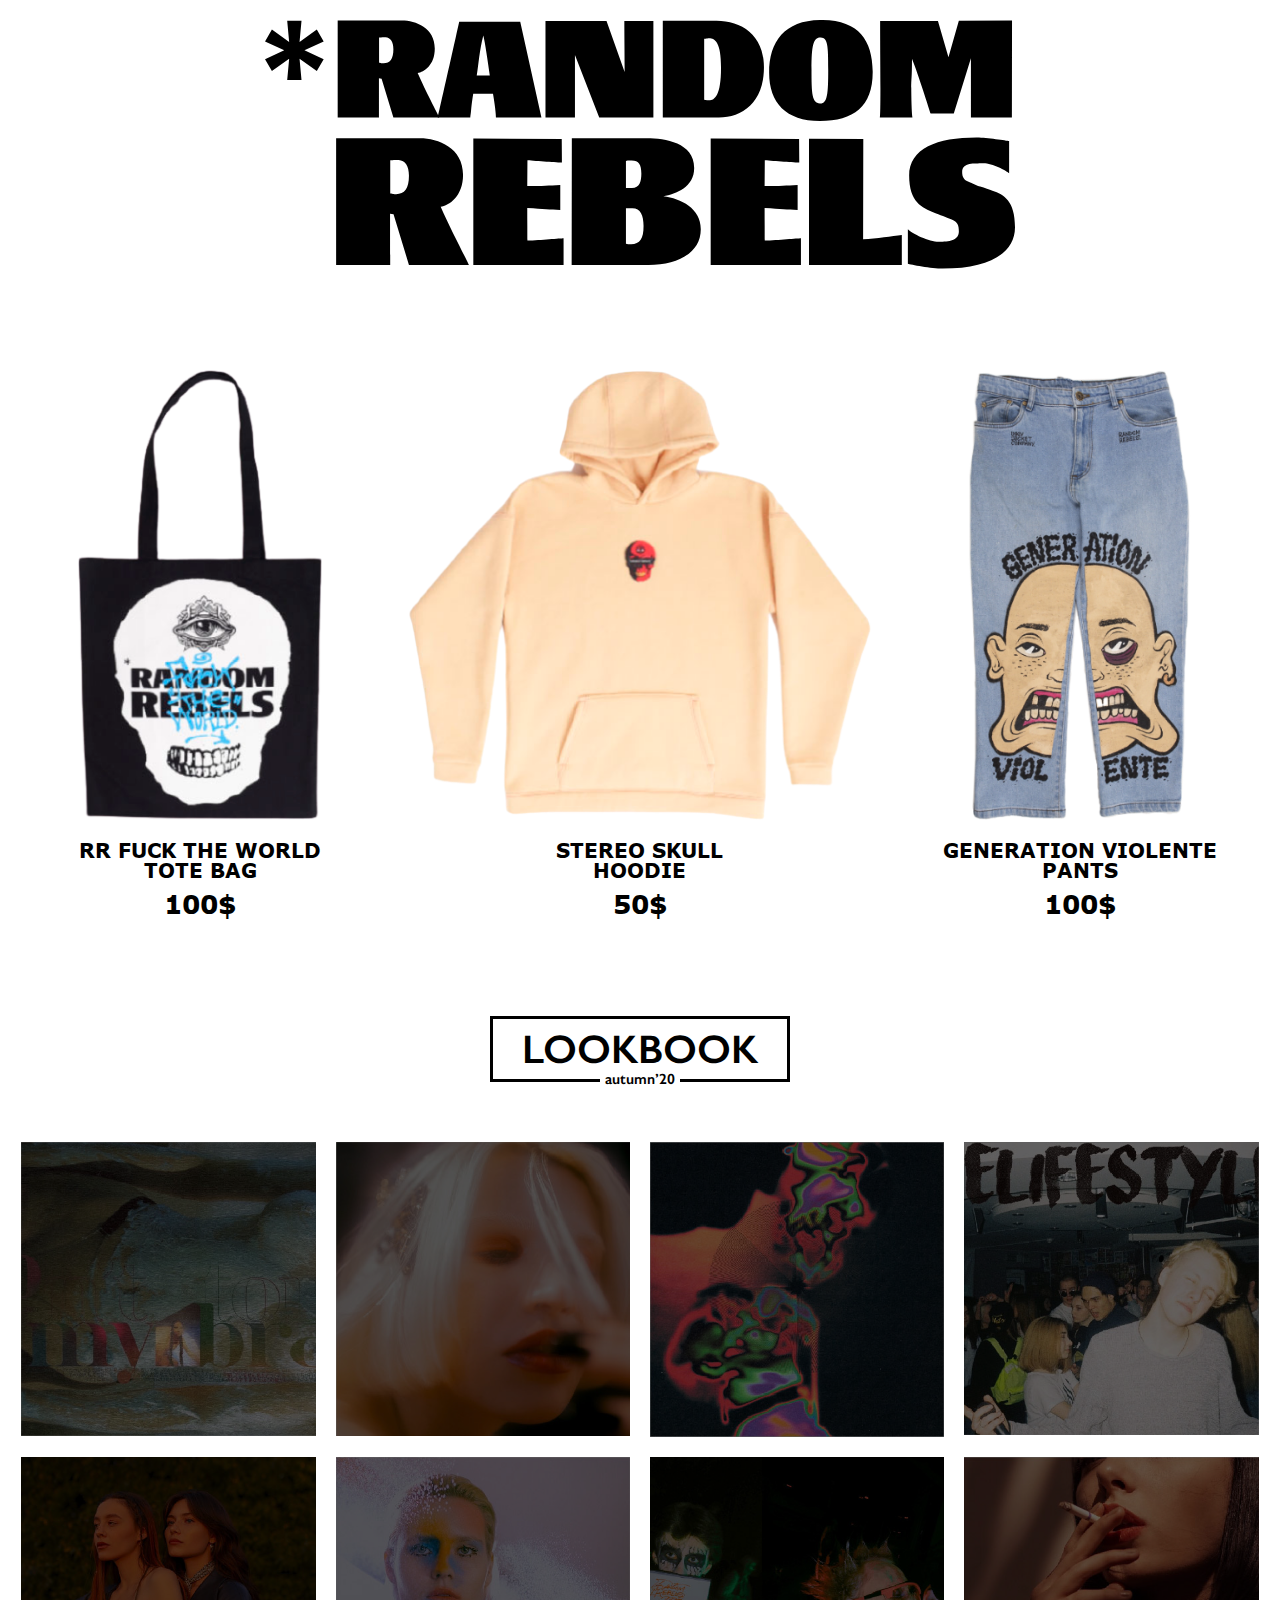
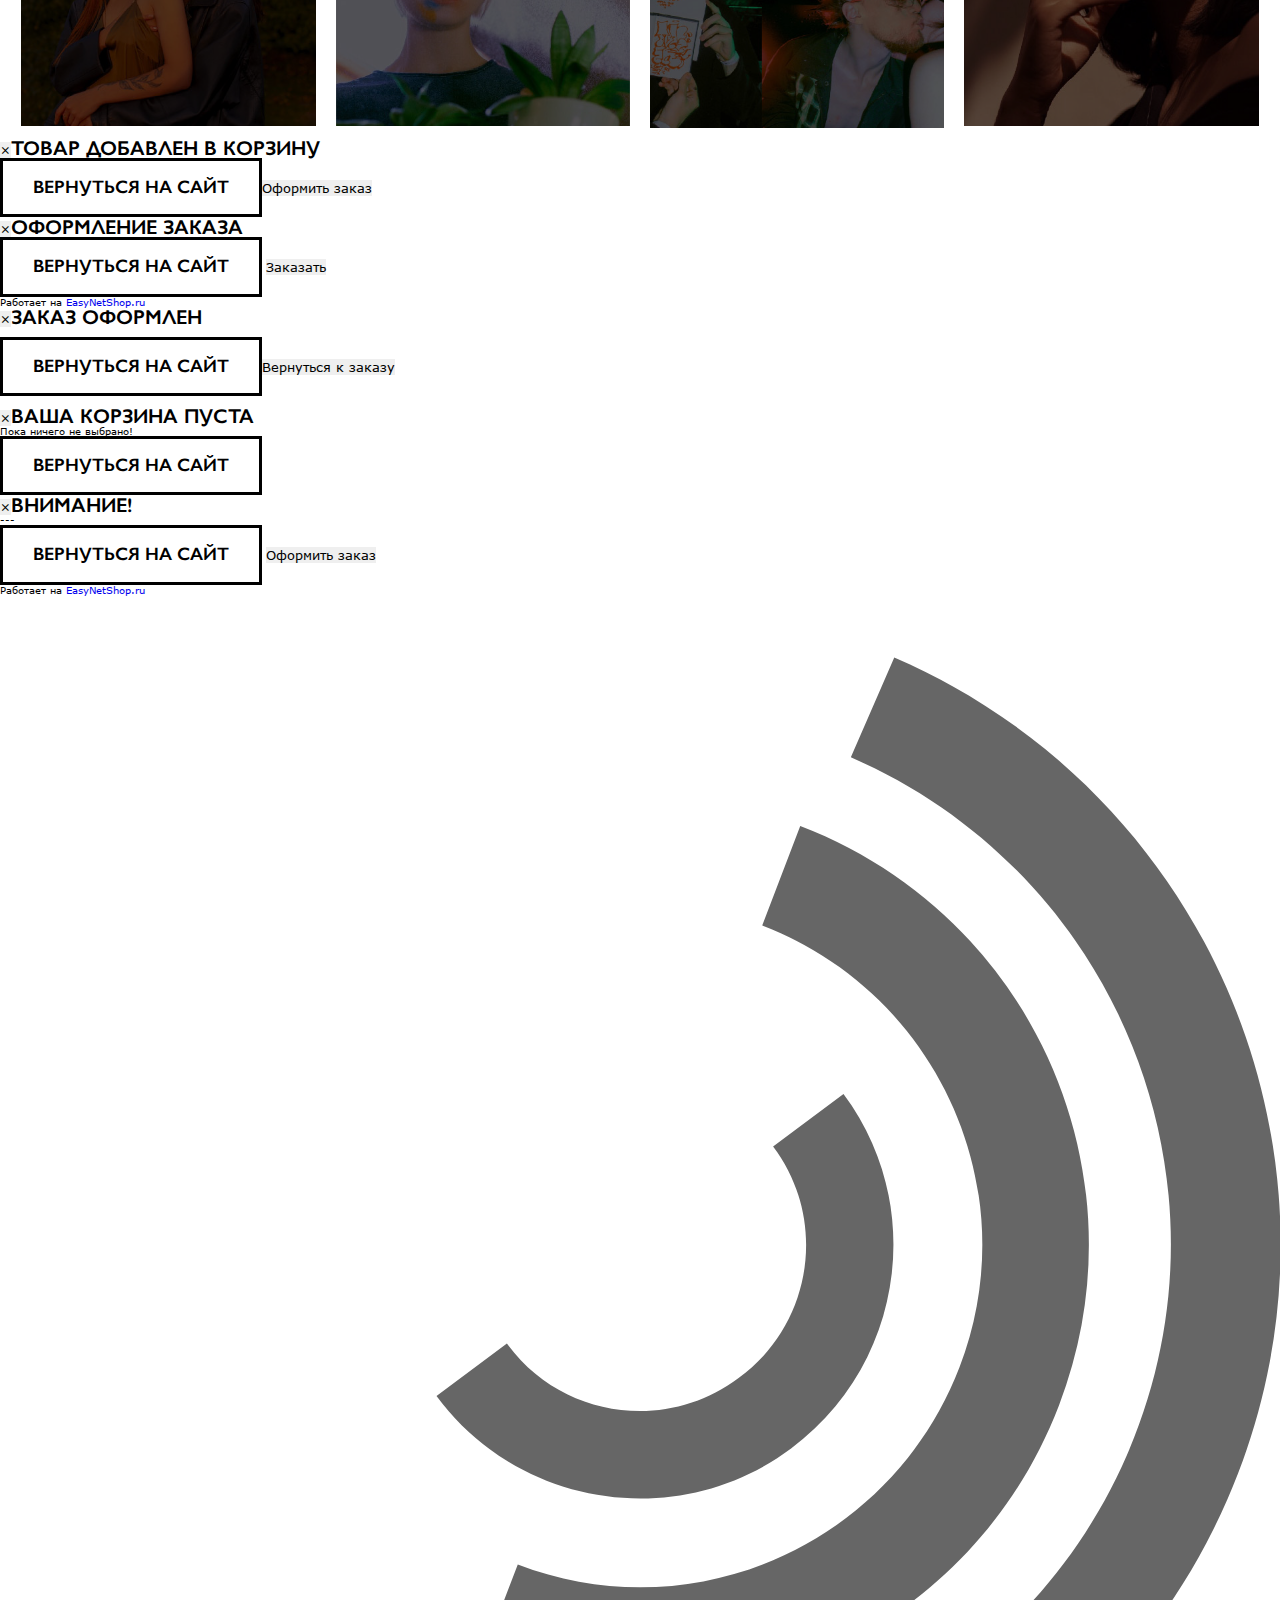
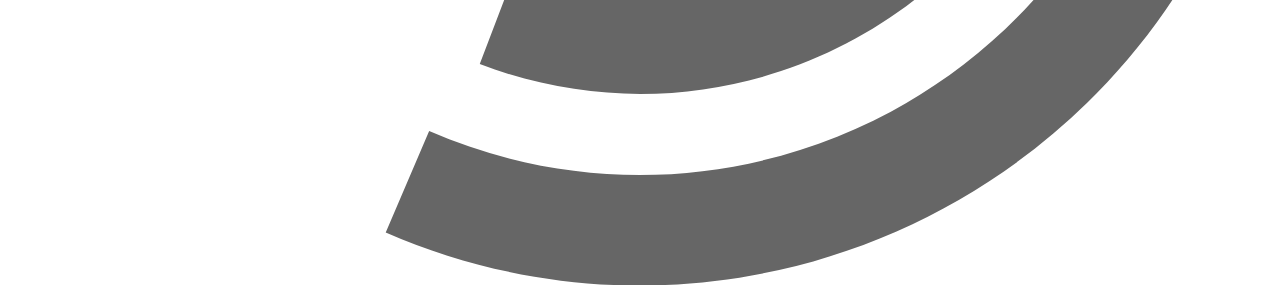
<file: shop/index.html>
<!DOCTYPE html><html lang="ru"><head>    <title>Random Rebels</title>    <meta charset="UTF-8">    <meta name="format-detection" content="telephone=no">    <link rel="stylesheet" href="css/style.min.css?ver=1">    <link rel="shortcut icon" href="img/favicon.ico">    <!-- <meta name="robots" content="noindex, nofollow"> -->    <!-- <meta name="viewport" content="width=device-width, initial-scale=1.0, maximum-scale=1.0, user-scalable=0"> -->    <meta name="viewport" content="width=device-width, initial-scale=1.0"></head><body>    <div class="wrapper">        <header class="header">    <div class="header__container _container">        <div class="logo">            <svg width="100%" height="100%" viewBox="0 0 2138 709" version="1.1" xmlns="http://www.w3.org/2000/svg" xmlns:xlink="http://www.w3.org/1999/xlink" xml:space="preserve" xmlns:serif="http://www.serif.com/" style="fill-rule:evenodd;clip-rule:evenodd;stroke-linejoin:round;stroke-miterlimit:2;">                <g transform="matrix(1,0,0,1,-59.8799,-952.229)">                    <g transform="matrix(1.68307,0,0,1,-670.114,-12.7704)">                        <g transform="matrix(237.661,0,0,400,418.062,1242.97)">                            <path d="M0.326,-0.268L0.224,-0.268L0.238,-0.419L0.115,-0.331L0.066,-0.416L0.203,-0.479L0.066,-0.542L0.115,-0.627L0.238,-0.539L0.224,-0.69L0.326,-0.69L0.312,-0.539L0.435,-0.627L0.484,-0.542L0.347,-0.479L0.484,-0.416L0.435,-0.331L0.312,-0.419L0.326,-0.268Z" style="fill-rule:nonzero;"/>                        </g>                        <g transform="matrix(237.661,0,0,400,548.729,1242.97)">                            <path d="M0.758,0C0.748,-0.024 0.659,-0.192 0.604,-0.317C0.649,-0.324 0.726,-0.373 0.726,-0.492C0.726,-0.639 0.591,-0.691 0.491,-0.691L0.034,-0.691L0.034,0L0.329,0C0.329,0 0.328,-0.253 0.328,-0.279L0.347,-0.277L0.431,0L0.758,0ZM0.431,-0.486C0.431,-0.416 0.407,-0.386 0.361,-0.386C0.336,-0.386 0.342,-0.39 0.329,-0.39L0.329,-0.57C0.329,-0.57 0.351,-0.572 0.367,-0.572L0.375,-0.572C0.41,-0.569 0.431,-0.542 0.431,-0.486Z" style="fill-rule:nonzero;"/>                        </g>                        <g transform="matrix(237.661,0,0,400,726.975,1242.97)">                            <path d="M0.736,0L0.585,-0.682L0.15,-0.683C0.125,-0.567 0.007,-0.041 -0.003,0L0.229,0C0.238,-0.056 0.232,-0.055 0.25,-0.169L0.391,-0.169C0.411,-0.052 0.411,-0.012 0.412,0L0.736,0ZM0.368,-0.3L0.275,-0.299C0.289,-0.382 0.294,-0.479 0.322,-0.585C0.335,-0.532 0.353,-0.406 0.368,-0.3Z" style="fill-rule:nonzero;"/>                        </g>                        <g transform="matrix(237.661,0,0,400,900.468,1242.97)">                            <path d="M0.804,0L0.804,-0.687L0.597,-0.687C0.597,-0.601 0.599,-0.441 0.599,-0.359L0.599,-0.325L0.47,-0.687L0.035,-0.688L0.035,0L0.245,0L0.245,-0.445L0.418,0L0.804,0Z" style="fill-rule:nonzero;"/>                        </g>                        <g transform="matrix(237.661,0,0,400,1099.39,1242.97)">                            <path d="M0.755,-0.358C0.755,-0.592 0.591,-0.69 0.417,-0.69L0.034,-0.689L0.034,0L0.434,0C0.598,0 0.755,-0.103 0.755,-0.358ZM0.449,-0.355C0.449,-0.156 0.404,-0.123 0.364,-0.123L0.35,-0.123C0.347,-0.123 0.34,-0.124 0.329,-0.126L0.329,-0.56C0.329,-0.56 0.36,-0.564 0.364,-0.564C0.407,-0.563 0.449,-0.535 0.449,-0.355Z" style="fill-rule:nonzero;"/>                        </g>                        <g transform="matrix(237.661,0,0,400,1283.1,1242.97)">                            <path d="M0.757,-0.321L0.757,-0.329C0.754,-0.552 0.657,-0.695 0.391,-0.695C0.133,-0.695 0.019,-0.546 0.019,-0.319C0.019,-0.105 0.139,0.025 0.381,0.025C0.622,0.025 0.757,-0.081 0.757,-0.321ZM0.44,-0.339C0.44,-0.171 0.434,-0.1 0.384,-0.1L0.381,-0.1C0.324,-0.103 0.321,-0.171 0.321,-0.342C0.321,-0.51 0.333,-0.57 0.383,-0.57L0.387,-0.57C0.437,-0.567 0.44,-0.511 0.44,-0.339Z" style="fill-rule:nonzero;"/>                        </g>                        <g transform="matrix(237.661,0,0,400,1467.53,1242.97)">                            <path d="M0.974,-0.691L0.595,-0.69L0.521,-0.429L0.446,-0.687L0.034,-0.687C0.034,-0.483 0.036,-0.321 0.036,-0.203C0.036,-0.09 0.035,-0.019 0.032,0L0.264,0C0.26,-0.027 0.257,-0.094 0.256,-0.189L0.256,-0.209C0.256,-0.283 0.261,-0.274 0.261,-0.419C0.306,-0.307 0.386,-0.051 0.394,-0.028L0.559,-0.028L0.681,-0.422L0.681,0L0.973,0L0.974,-0.691Z" style="fill-rule:nonzero;"/>                        </g>                        <g transform="matrix(310.693,0,0,522.917,543.605,1663.27)">                            <path d="M0.758,0C0.748,-0.024 0.659,-0.192 0.604,-0.317C0.649,-0.324 0.726,-0.373 0.726,-0.492C0.726,-0.639 0.591,-0.691 0.491,-0.691L0.034,-0.691L0.034,0L0.329,0C0.329,0 0.328,-0.253 0.328,-0.279L0.347,-0.277L0.431,0L0.758,0ZM0.431,-0.486C0.431,-0.416 0.407,-0.386 0.361,-0.386C0.336,-0.386 0.342,-0.39 0.329,-0.39L0.329,-0.57C0.329,-0.57 0.351,-0.572 0.367,-0.572L0.375,-0.572C0.41,-0.569 0.431,-0.542 0.431,-0.486Z" style="fill-rule:nonzero;"/>                        </g>                        <g transform="matrix(310.693,0,0,522.917,776.625,1663.27)">                            <path d="M0.524,0L0.524,-0.146C0.506,-0.145 0.399,-0.136 0.327,-0.133C0.327,-0.185 0.326,-0.289 0.326,-0.31C0.418,-0.305 0.448,-0.3 0.506,-0.3L0.506,-0.436C0.442,-0.433 0.413,-0.43 0.326,-0.43L0.327,-0.571C0.374,-0.567 0.496,-0.558 0.515,-0.558L0.514,-0.687L0.032,-0.689L0.032,0L0.524,0Z" style="fill-rule:nonzero;"/>                        </g>                        <g transform="matrix(310.693,0,0,522.917,943.156,1663.27)">                            <path d="M0.736,-0.195C0.736,-0.309 0.628,-0.361 0.532,-0.374C0.602,-0.39 0.7,-0.423 0.7,-0.529C0.7,-0.666 0.541,-0.69 0.442,-0.69L0.033,-0.691L0.032,0L0.451,0C0.609,0 0.736,-0.065 0.736,-0.195ZM0.412,-0.499C0.412,-0.457 0.403,-0.42 0.361,-0.42L0.328,-0.42L0.328,-0.567C0.334,-0.569 0.34,-0.569 0.346,-0.569L0.359,-0.569C0.399,-0.569 0.412,-0.546 0.412,-0.499ZM0.424,-0.212C0.424,-0.143 0.405,-0.113 0.356,-0.113C0.343,-0.113 0.336,-0.114 0.328,-0.116L0.328,-0.309L0.363,-0.309C0.408,-0.309 0.424,-0.269 0.424,-0.212Z" style="fill-rule:nonzero;"/>                        </g>                        <g transform="matrix(310.693,0,0,522.917,1178.66,1663.27)">                            <path d="M0.524,0L0.524,-0.146C0.506,-0.145 0.399,-0.136 0.327,-0.133C0.327,-0.185 0.326,-0.289 0.326,-0.31C0.418,-0.305 0.448,-0.3 0.506,-0.3L0.506,-0.436C0.442,-0.433 0.413,-0.43 0.326,-0.43L0.327,-0.571C0.374,-0.567 0.496,-0.558 0.515,-0.558L0.514,-0.687L0.032,-0.689L0.032,0L0.524,0Z" style="fill-rule:nonzero;"/>                        </g>                        <g transform="matrix(310.693,0,0,522.917,1345.19,1663.27)">                            <path d="M0.538,0L0.538,-0.163C0.485,-0.157 0.401,-0.143 0.327,-0.14L0.328,-0.687L0.032,-0.688L0.032,0L0.538,0Z" style="fill-rule:nonzero;"/>                        </g>                        <g transform="matrix(310.693,0,0,522.917,1515.76,1663.27)">                            <path d="M0.606,-0.206C0.606,-0.348 0.546,-0.384 0.483,-0.404C0.467,-0.409 0.441,-0.421 0.416,-0.427C0.401,-0.431 0.366,-0.449 0.353,-0.454C0.327,-0.464 0.318,-0.479 0.318,-0.507C0.318,-0.562 0.386,-0.552 0.429,-0.555L0.434,-0.555C0.483,-0.555 0.558,-0.515 0.574,-0.5L0.574,-0.675C0.561,-0.678 0.451,-0.695 0.4,-0.695L0.396,-0.695C0.182,-0.695 0.029,-0.636 0.029,-0.487C0.029,-0.341 0.1,-0.311 0.166,-0.285C0.191,-0.275 0.236,-0.259 0.261,-0.248C0.293,-0.235 0.3,-0.218 0.3,-0.182C0.3,-0.133 0.246,-0.126 0.191,-0.126C0.138,-0.126 0.043,-0.172 0.022,-0.195L0.022,-0.007C0.034,-0.003 0.153,0.02 0.212,0.02C0.469,0.02 0.606,-0.066 0.606,-0.206Z" style="fill-rule:nonzero;"/>                        </g>                    </g>                </g>            </svg>        </div>    </div></header>        <main class="page">            <section class="products">                <div class="products__container _container">                    <a href="#popup1" class="products__item item-products popup-link">                        <div class="item-products__img">                            <picture><source srcset="img/1.webp" type="image/webp"><img src="img/1.png" alt=""></picture>                        </div>                        <div class="item-products__text">                            RR FUCK THE WORLD TOTE BAG                        </div>                        <div class="item-products__price">                            100$                        </div>                    </a>                    <a href="#popup2" class="products__item item-products popup-link">                        <div class="item-products__img">                            <picture><source srcset="img/2.webp" type="image/webp"><img src="img/2.png" alt=""></picture>                        </div>                        <div class="item-products__text">                            STEREO SKULL <br> HOODIE                        </div>                        <div class="item-products__price">                            50$                        </div>                    </a>                    <a href="#popup3" class="products__item item-products popup-link">                        <div class="item-products__img">                            <picture><source srcset="img/3.webp" type="image/webp"><img src="img/3.png" alt=""></picture>                        </div>                        <div class="item-products__text">                            GENERATION VIOLENTE PANTS                        </div>                        <div class="item-products__price">                            100$                        </div>                    </a>                </div>            </section>            <section class="lookbook">                <div class="lookbook__container _container">                    <h2 class="lookbook__title">                        LOOKBOOK                        <span>                            autumn’20                        </span>                    </h2>                    <div class="lookbook__inner inner-lookbook">                        <div class="inner-lookbook__item">                            <picture><source srcset="img/lookbook/1.webp" type="image/webp"><img src="img/lookbook/1.jpg" alt=""></picture>                        </div>                        <div class="inner-lookbook__item">                            <picture><source srcset="img/lookbook/2.webp" type="image/webp"><img src="img/lookbook/2.jpg" alt=""></picture>                        </div>                        <div class="inner-lookbook__item">                            <picture><source srcset="img/lookbook/3.webp" type="image/webp"><img src="img/lookbook/3.jpg" alt=""></picture>                        </div>                        <div class="inner-lookbook__item">                            <picture><source srcset="img/lookbook/4.webp" type="image/webp"><img src="img/lookbook/4.jpg" alt=""></picture>                        </div>                        <div class="inner-lookbook__item">                            <picture><source srcset="img/lookbook/5.webp" type="image/webp"><img src="img/lookbook/5.jpg" alt=""></picture>                        </div>                        <div class="inner-lookbook__item">                            <picture><source srcset="img/lookbook/6.webp" type="image/webp"><img src="img/lookbook/6.jpg" alt=""></picture>                        </div>                        <div class="inner-lookbook__item">                            <picture><source srcset="img/lookbook/7.webp" type="image/webp"><img src="img/lookbook/7.jpg" alt=""></picture>                        </div>                        <div class="inner-lookbook__item">                            <picture><source srcset="img/lookbook/8.webp" type="image/webp"><img src="img/lookbook/8.jpg" alt=""></picture>                        </div>                    </div>                </div>            </section>        </main>        <footer class="footer"></footer>    </div>    <div id="easynetshop-cart-default">        <div id="enscart_wrapper">            <div id="enscart_image_wrapper"> </div>            <div id="enscart_counter">0</div>        </div>    </div>    <div id="popup1" class="popup">    <a href="index.html" class="popup__close close-popup"></a>    <div class="popup__content">        <div class="popup__img">            <picture><source srcset="img/1.webp" type="image/webp"><img src="img/1.png" alt=""></picture>        </div>        <div class="popup__inner">            <h2 class="popup__title">                RR FUCK THE WORLD TOTE BAG <span>in black</span>            </h2>            <div class="popup__text">                * состав хлопок 220 гр <br> * принт: шелкография <br> * внутренний карман <br> * размер 42 x 38 см <br>            </div>            <div class="popup__price">                <span>35 BYN</span>                <a href="#" class="btn">Добавить в корзину</a>            </div>        </div>    </div></div><div id="popup2" class="popup">    <a href="index.html" class="popup__close close-popup"></a>    <div class="popup__content">        <div class="popup__img">            <picture><source srcset="img/2.webp" type="image/webp"><img src="img/2.png" alt=""></picture>        </div>        <div class="popup__inner">            <h2 class="popup__title">                RR FUCK THE WORLD TOTE BAG <span>in black</span>            </h2>            <div class="popup__text">                * состав хлопок 220 гр <br> * принт: шелкография <br> * внутренний карман <br> * размер 42 x 38 см <br>            </div>            <div class="popup__price">                <span>35 BYN</span>                <a href="#" class="btn">Добавить в корзину</a>            </div>        </div>    </div></div><div id="popup3" class="popup">    <a href="index.html" class="popup__close close-popup"></a>    <div class="popup__content">        <div class="popup__img">            <picture><source srcset="img/3.webp" type="image/webp"><img src="img/3.png" alt=""></picture>        </div>        <div class="popup__inner">            <h2 class="popup__title">                RR FUCK THE WORLD TOTE BAG <span>in black</span>            </h2>            <div class="popup__text">                * состав хлопок 220 гр <br> * принт: шелкография <br> * внутренний карман <br> * размер 42 x 38 см <br>            </div>            <div class="popup__price">                <span>35 BYN</span>                <a href="#" class="btn">Добавить в корзину</a>            </div>        </div>    </div></div> <script src="https://code.jquery.com/jquery-3.3.1.min.js"></script><!--Готовый скрипт корзины--><!-- <script defer src="https://lk.easynetshop.ru/frontend/v5/ens-685f4244.js"></script> --><!--Стили элементов для корзины--><link href="https://lk.easynetshop.ru/frontend/v5/ens-685f4244.css" rel="stylesheet"><!-- <script src="js/vendors.min.js"></script> --><script src="js/app.min.js"></script></body></html>
</file>
<file: shop/css/style.min.css>
@font-face{font-family:Verdana;font-display:swap;src:url(../fonts/Verdana-bold.woff) format("woff"),url(../fonts/Verdana-bold.woff2) format("woff2");font-weight:700;font-style:normal}@font-face{font-family:GillSans;font-display:swap;src:url(../fonts/GillSans-SemiBold.woff) format("woff"),url(../fonts/GillSans-SemiBold.woff2) format("woff2");font-weight:700;font-style:normal}@font-face{font-family:Verdana;font-display:swap;src:url(../fonts/Verdana-reg.woff) format("woff"),url(../fonts/Verdana-reg.woff2) format("woff2");font-weight:400;font-style:normal}*{padding:0;margin:0;border:0}*,:after,:before{-webkit-box-sizing:border-box;box-sizing:border-box}:active,:focus{outline:0}a:active,a:focus{outline:0}aside,footer,header,nav,section{display:block}body,html{height:100%;min-width:320px}body{line-height:1;font-family:Verdana;-ms-text-size-adjust:100%;-moz-text-size-adjust:100%;-webkit-text-size-adjust:100%}button,input,textarea{font-family:Verdana}input::-ms-clear{display:none}button{cursor:pointer}button::-moz-focus-inner{padding:0;border:0}a,a:visited{text-decoration:none}a:hover{text-decoration:none}ul li{list-style:none}img{vertical-align:top}h1,h2,h3,h4,h5,h6{font-weight:inherit;font-size:inherit}html{font-size:10px}body{color:#000;background:#fff}body._lock{overflow:hidden}body::-webkit-scrollbar{width:0}.easynetshop-bodyhide{padding-right:0!important}.wrapper{width:100%;min-height:100%;overflow:hidden;display:-webkit-box;display:-ms-flexbox;display:flex;-webkit-box-orient:vertical;-webkit-box-direction:normal;-ms-flex-direction:column;flex-direction:column;-webkit-transition:all .3s ease 0s;-o-transition:all .3s ease 0s;transition:all .3s ease 0s}._container{max-width:1920px;margin:0 auto}.title{font-family:Georgia;color:#fff}.title span{color:#ffd893}.btn{display:-webkit-inline-box;display:-ms-inline-flexbox;display:inline-flex;position:relative;padding:0 0;font-size:3rem;color:#000;background:#fff;font-weight:700;-webkit-transition:all .3s ease 0s;-o-transition:all .3s ease 0s;transition:all .3s ease 0s;border:4px solid #000;text-transform:uppercase;padding:15px 45px;line-height:1.3;overflow:hidden;max-width:300px}.btn._fw{width:100%}.plus{position:absolute;width:46px;height:46px;border:solid 4px #0f1010;border-radius:50%;background-color:#f4d593;display:-webkit-box;display:-ms-flexbox;display:flex;-webkit-box-pack:center;-ms-flex-pack:center;justify-content:center;-webkit-box-align:center;-ms-flex-align:center;align-items:center;cursor:pointer;z-index:10}.plus span{position:relative;width:100%;height:100%;margin:0!important}.plus span:after{content:'';position:absolute;top:50%;left:50%;-webkit-transform:translate(-50%,-50%);-ms-transform:translate(-50%,-50%);transform:translate(-50%,-50%);width:23px;height:4px;background:#0f1010}.plus span:before{content:'';position:absolute;top:50%;left:50%;-webkit-transform:translate(-50%,-50%);-ms-transform:translate(-50%,-50%);transform:translate(-50%,-50%);width:4px;height:23px;background:#0f1010;-webkit-transition:all .3s ease 0s;-o-transition:all .3s ease 0s;transition:all .3s ease 0s}.plus.active span:before{content:'';-webkit-transform:translate(-50%,-50%) rotate(90deg);-ms-transform:translate(-50%,-50%) rotate(90deg);transform:translate(-50%,-50%) rotate(90deg);width:2px;height:13px}.popup{position:fixed;width:100%;min-height:100vh;display:-webkit-box;display:-ms-flexbox;display:flex;-webkit-box-align:center;-ms-flex-align:center;align-items:center;background-color:#fff;top:0;left:-100%;overflow-y:auto;overflow-x:hidden;-webkit-transition:all .6s ease 0s;-o-transition:all .6s ease 0s;transition:all .6s ease 0s;z-index:100}.popup.open{left:0}.popup__content{background-color:#fff;color:#000;position:relative;-webkit-box-flex:1;-ms-flex:1 1 auto;flex:1 1 auto;display:-webkit-box;display:-ms-flexbox;display:flex;-ms-flex-pack:distribute;justify-content:space-around;-webkit-box-align:center;-ms-flex-align:center;align-items:center;-ms-flex-wrap:wrap;flex-wrap:wrap;width:100%;height:100%;padding:100px 20px;max-width:1200px;margin:0 auto;text-align:center;z-index:10}.popup__content_image{padding:0}.popup__close{position:absolute;left:50px;top:50px;font-size:20px;color:#000;background:url(../img/back.svg) 0 0 no-repeat;opacity:.5;width:50px;height:50px;-webkit-transition:all .6s ease 0s;-o-transition:all .6s ease 0s;transition:all .6s ease 0s;z-index:100}.popup__close:hover{opacity:1}.popup__img{text-align:center}.popup__inner{-ms-flex-preferred-size:50%;flex-basis:50%}.popup__title{text-align:left;max-width:500px;font-size:4rem;font-weight:700;margin:0 0 40px 0}.popup__title span{font-weight:400}.popup__text{text-align:left;font-size:3rem;margin:0 0 50px 0}.popup__price{font-size:5rem;font-weight:700;display:-webkit-box;display:-ms-flexbox;display:flex;-ms-flex-wrap:wrap;flex-wrap:wrap;-webkit-box-align:center;-ms-flex-align:center;align-items:center}.popup__price span{margin:0 50px 0 0}.header{padding:20px 0 0 0;text-align:center}.logo{text-align:center;margin:0 auto 100px;max-width:750px}.page{-webkit-box-flex:1;-ms-flex:1 1 auto;flex:1 1 auto}.products{margin:0 0 100px 0}.products__container{display:-webkit-box;display:-ms-flexbox;display:flex;-ms-flex-wrap:wrap;flex-wrap:wrap;-ms-flex-pack:distribute;justify-content:space-around}.products__item{-ms-flex-preferred-size:30%;flex-basis:30%;text-align:center;display:-webkit-box;display:-ms-flexbox;display:flex;-webkit-box-orient:vertical;-webkit-box-direction:normal;-ms-flex-direction:column;flex-direction:column;-webkit-box-pack:end;-ms-flex-pack:end;justify-content:flex-end;cursor:pointer;color:inherit;-webkit-transition:all .3s ease 0s;-o-transition:all .3s ease 0s;transition:all .3s ease 0s}.products__item:hover{opacity:.8}.item-products__img img{max-height:450px}.item-products__text{font-size:2rem;font-weight:700;max-width:300px;margin:20px auto 10px}.item-products__price{font-size:2.6rem;font-weight:700}.lookbook__title{text-align:center;font-size:4rem;position:relative;font-weight:700;font-family:GillSans;max-width:300px;margin:0 auto 50px;padding:10px 5px;border:3px solid #000}.lookbook__title span{position:absolute;bottom:-13px;left:50%;-webkit-transform:translate(-50%,0);-ms-transform:translate(-50%,0);transform:translate(-50%,0);font-size:1.5rem;text-transform:auto;background:#fff;padding:5px}.lookbook__inner{display:-webkit-box;display:-ms-flexbox;display:flex;-webkit-box-pack:center;-ms-flex-pack:center;justify-content:center;-ms-flex-wrap:wrap;flex-wrap:wrap}.inner-lookbook__item{-ms-flex-preferred-size:23%;flex-basis:23%;margin:10px;-webkit-filter:brightness(40%);filter:brightness(40%);-webkit-transition:all .6s ease 0s;-o-transition:all .6s ease 0s;transition:all .6s ease 0s}.inner-lookbook__item img{max-width:100%}.inner-lookbook__item:hover{-webkit-filter:brightness(100%);filter:brightness(100%)}#enscart_wrapper{position:absolute!important;top:50px!important;right:50px!important;opacity:0;visibility:hidden;-webkit-transition:all .6s ease 0s;-o-transition:all .6s ease 0s;transition:all .6s ease 0s}#enscart_wrapper.active{opacity:1;visibility:visible}#enscart_image_wrapper{position:relative;background:url(../img/shopping-basket.svg) 0 0 no-repeat!important;-webkit-box-shadow:none!important;box-shadow:none!important;border-radius:0!important;opacity:.6;padding:40px}#enscart_image_wrapper:hover{opacity:1;-webkit-transform:scale(1)!important;-ms-transform:scale(1)!important;transform:scale(1)!important}#enscart_image{display:none}#enscart_counter{top:auto!important;bottom:12px;min-width:auto!important;background:0 0!important;right:30px!important;display:block!important;font-size:25px!important;font-weight:700!important;color:#fff!important}.easynetshop-continue{position:relative;font-size:1.8rem!important;color:#000;background:#fff!important;font-weight:700!important;-webkit-transition:all .6s ease 0s!important;-o-transition:all .6s ease 0s!important;transition:all .6s ease 0s!important;border:3px solid #000!important;text-transform:uppercase;padding:15px 30px!important;font-family:GillSans!important;line-height:1.3!important;overflow:hidden!important;max-width:300px!important}.easynetshop-continue._fw{width:100%}.easynetshop-modal-title{font-size:20px!important;font-family:GillSans;text-transform:uppercase;font-weight:700}@media (min-width:992px){.btn:hover{background:#000;color:#fff}.easynetshop-continue:hover{background:#000!important;color:#fff!important}}@media (max-width:767.98px){.popup{min-height:auto;height:100%}.popup__content{padding:0 10px}.popup__content{padding:50px 10px}.popup__close{left:25px;top:50px}.popup__img{margin:0 0 50px 0}.popup__img img{max-width:100%;max-height:300px}.popup__inner{-ms-flex-preferred-size:100%;flex-basis:100%;display:-webkit-box;display:-ms-flexbox;display:flex;-webkit-box-orient:vertical;-webkit-box-direction:normal;-ms-flex-direction:column;flex-direction:column}.popup__title{text-align:center}.popup__text{font-size:2rem;max-width:250px;margin:0 auto 50px}.popup__price{-webkit-box-pack:center;-ms-flex-pack:center;justify-content:center;padding:0 0 50px 0}.popup__price span{margin:0 0 50px 0}.header{padding:20px 20px 0}.logo{margin:0 auto 50px}.products__container{padding:0 10px}.products__item{margin:0 0 50px 0;-ms-flex-preferred-size:100%;flex-basis:100%}.products{margin:0 0 50px 0}.item-products__img img{max-width:100%}.inner-lookbook__item{-ms-flex-preferred-size:100%;flex-basis:100%}#enscart_wrapper{right:10px!important;top:30px!important}}@media (max-width:479.98px){html{font-size:9px}}@supports (-webkit-appearance:none){.popup__close{background:url(../img/back.svg) 0 0 no-repeat}#enscart_image_wrapper{background:url(../img/shopping-basket.svg) 0 0 no-repeat!important}}
</file>
